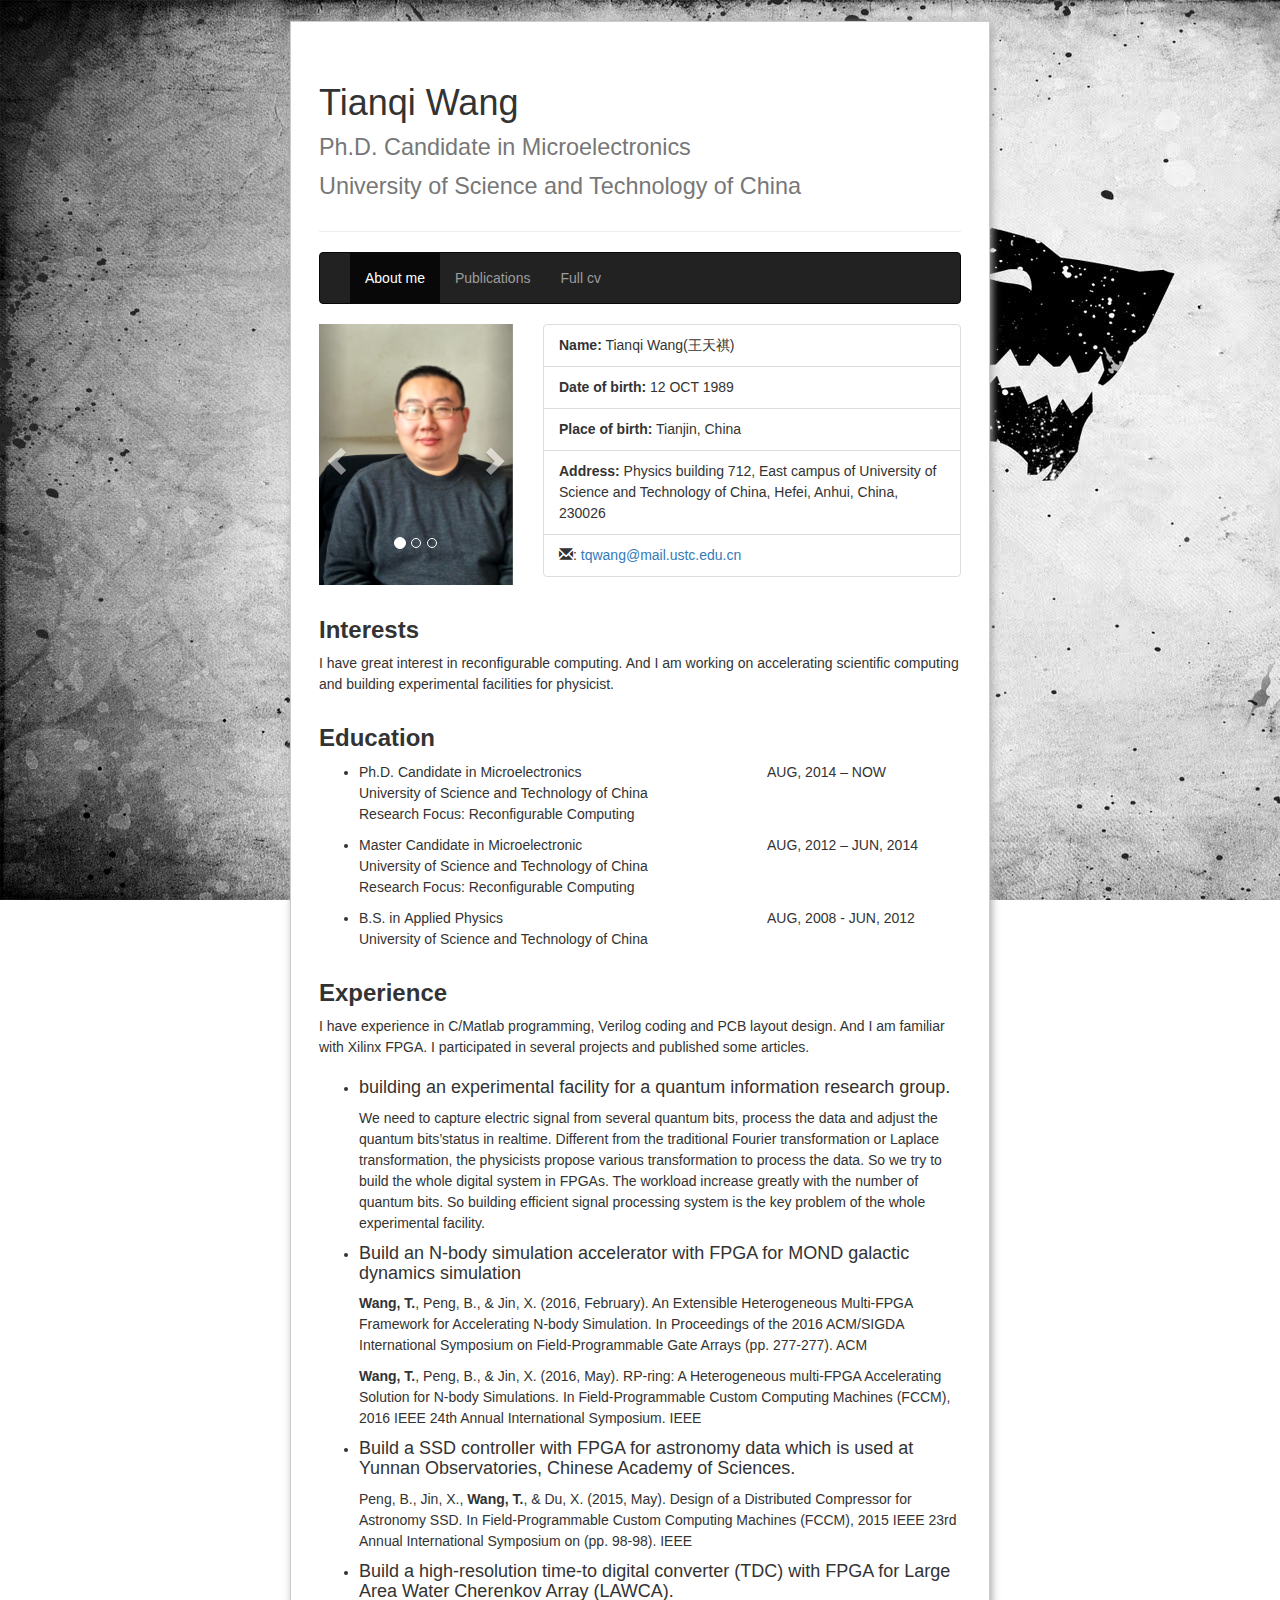
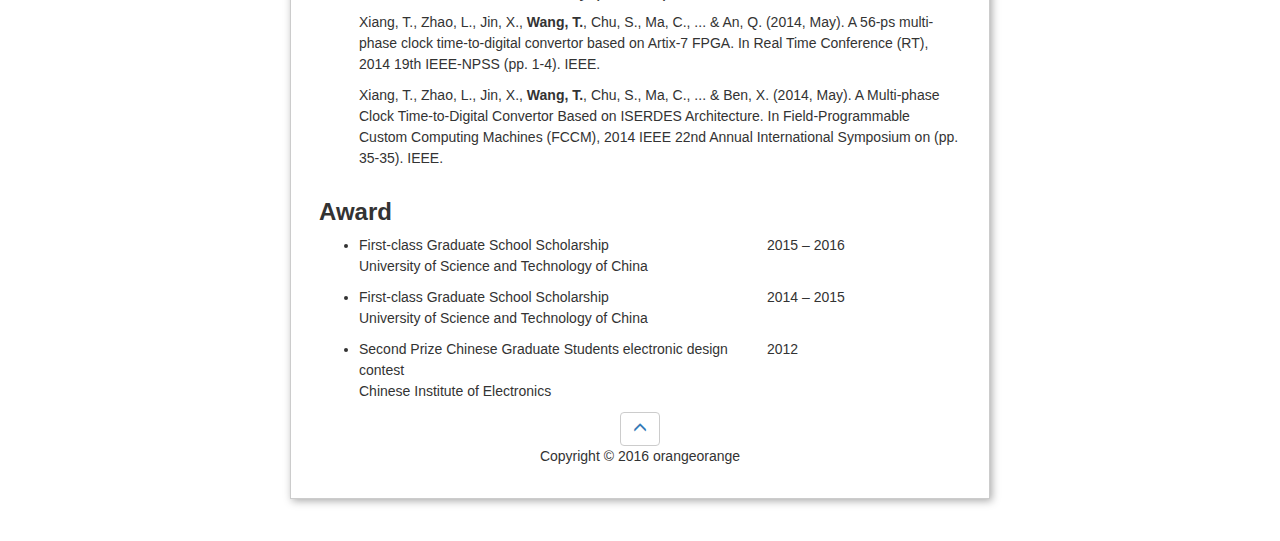
<file: index.html>
<!DOCTYPE html>
<html lang="en">
<head>
  <title>About me</title>
  <meta charset="utf-8">
  <meta name="keywords" content="tianqi Wang"/>
  <meta name="description" content="tianqi Wang, University of Science and Technology of China, pulication, experience, award"/>
  <link rel="stylesheet" href="css/bootstrap.min.css">  

  <link href="css/cover.css" rel="stylesheet">

  <script src="https://cdn.static.runoob.com/libs/jquery/2.1.1/jquery.min.js"></script>

  <script src="js/bootstrap.min.js"></script>

  <script src="js/my.js"></script>

</head>

<body>

<div class="container">

<div class="page-header">
  <h1>Tianqi Wang<br>
  <small>Ph.D. Candidate in Microelectronics<br>
  University of Science and Technology of China</small><h1>
</div>


<nav class="navbar navbar-default navbar-inverse">
  <div class="container-fluid">
    <!-- Brand and toggle get grouped for better mobile display -->
    <div class="navbar-header">
      <button type="button" class="navbar-toggle collapsed" data-toggle="collapse" data-target="#bs-example-navbar-collapse-1" aria-expanded="false">
        <span class="sr-only">Toggle navigation</span>
        <span class="icon-bar"></span>
        <span class="icon-bar"></span>
        <span class="icon-bar"></span>
      </button>
    </div>

    <!-- Collect the nav links, forms, and other content for toggling -->
    <div class="collapse navbar-collapse" id="bs-example-navbar-collapse-1">
      <ul class="nav navbar-nav">
        <li class="active"><a href="#">About me<span class="sr-only">(current)</span></a></li>
          <li role="presentation"><a href="pulication.html">Publications</a></li>
          <li role="presentation"><a href="cv_en.pdf">Full cv</a></li>
      </ul>
    </div><!-- /.navbar-collapse -->
  </div><!-- /.container-fluid -->
</nav>



  <div class="row">
    <div class="col-xs-5 col-sm-4">

    <!-- /.carousel -->
    <div id="myCarousel" class="carousel slide" data-ride="carousel">
      <!-- Indicators -->
      <ol class="carousel-indicators">
        <li data-target="#myCarousel" data-slide-to="0" class="active"></li>
        <li data-target="#myCarousel" data-slide-to="1"></li>
        <li data-target="#myCarousel" data-slide-to="2"></li>
      </ol>
      <div class="carousel-inner" role="listbox">
        <div class="item active">
          <img class="first-slide" src="image/wtq1.jpg"  alt="First slide">
        </div>
        <div class="item">
          <img class="second-slide" src="image/wtq2.jpg" alt="Second slide">
        </div>
        <div class="item">
          <img class="third-slide" src="image/wtq3.jpg" alt="Third slide">
        </div>
      </div>
      <a class="left carousel-control" href="#myCarousel" role="button" data-slide="prev">
        <span class="glyphicon glyphicon-chevron-left" aria-hidden="true"></span>
        <span class="sr-only">Previous</span>
      </a>
      <a class="right carousel-control" href="#myCarousel" role="button" data-slide="next">
        <span class="glyphicon glyphicon-chevron-right" aria-hidden="true"></span>
        <span class="sr-only">Next</span>
      </a>
    </div><!-- /.carousel -->


    </div>
    <div class="col-xs-7 col-sm-8">
      <ul class="list-group">
        <li class="list-group-item"><strong>Name:</strong> Tianqi Wang(王天祺)</li>
        <li class="list-group-item"><strong>Date of birth:</strong> 12 OCT 1989</li>
        <li class="list-group-item"><strong>Place of birth:</strong> Tianjin, China</li>
        <li class="list-group-item"><strong>Address:</strong> Physics building 712, East campus of University of Science and Technology of China, Hefei, Anhui, China, 230026</li>
        <li class="list-group-item"><span class="glyphicon glyphicon-envelope" aria-hidden="true"></span>:<a href="mailto:#"> tqwang@mail.ustc.edu.cn</a></li>
      </address>


      <!--maybe it can be used here.
      <ul class="list-group">
  <li class="list-group-item">Cras justo odio</li>
  <li class="list-group-item">Dapibus ac facilisis in</li>
  <li class="list-group-item">Morbi leo risus</li>
  <li class="list-group-item">Porta ac consectetur ac</li>
  <li class="list-group-item">Vestibulum at eros</li>
</ul>
      -->

 <!--     <div class="btn-toolbar" role="toolbar" >
      <div class="btn-group" role="group" aria-label="firstGroup" visibility="hidden">
        <button id="volume_up" type="button" class="btn btn-default" visibility="hidden" onclick="volume_up()"><span class="glyphicon glyphicon-volume-up" aria-hidden="true"></span></button>
        <button id="volume_down" type="button" class="btn btn-default" visibility='hidden' onclick="volume_down()"><span class="glyphicon glyphicon-volume-down" aria-hidden="true"></span></button>
        <button id="volume_off" type="button" class="btn btn-default" visibility='hidden' onclick="volume_off()"><span class="glyphicon glyphicon-volume-off" aria-hidden="true"></span></button> 
      </div>
      <div class="btn-group" role="group" aria-label="secondGroup">
      <button id = "music" type="button" class="btn btn-default" onclick="music()"><span class="glyphicon glyphicon-music" aria-hidden="true"></span></button>
      </div>
      </div>-->


    </div>
    </div>

  <div class="row">
    <div class="col-xs-12">
      <div class="row">
        <div class="col-xs-12"><h3><b>Interests</b></h3>
        <p>I have great interest in reconfigurable computing. And I am working on accelerating scientific computing and building experimental facilities for physicist.</p>
        </div>
      </div>
    </div>
  </div>

  <div class="row">
    <div class="col-xs-12">
      <div class="row">
        <div class="col-xs-12"><h3><b>Education</b></h3></div>
        <div class ="col-xs-8 col-sm-8">
          <ul class="education_list">
            <li>Ph.D. Candidate in Microelectronics<br>
            University of Science and Technology of China<br>
            Research Focus: Reconfigurable Computing<br>
            </li>
          </ul>
        </div>
        <div class="col-xs-4 col-sm-4">
          <p>AUG, 2014 – NOW</p>
        </div>
        <div class ="col-xs-8 col-sm-8">
          <ul class="education_list">
            <li>Master Candidate in Microelectronic<br>
            University of Science and Technology of China<br>
            Research Focus: Reconfigurable Computing<br>
            </li>
          </ul>
        </div>
        <div class="col-xs-4 col-sm-4">
          <p>AUG, 2012 – JUN, 2014</p>
        </div>
        <div class ="col-xs-8 col-sm-8">
          <ul class="education_list">
            <li>B.S. in Applied Physics<br>
            University of Science and Technology of China<br>
            </li>
          </ul>
        </div>
        <div class="col-xs-4 col-sm-4">
          <p>AUG, 2008 ‐ JUN, 2012</p>
        </div>
      </div>
    </div>
  </div>


  <div class="row">
    <div class="col-xs-12">
      <div class="row">
        <div class="col-xs-12"><h3><b>Experience</b></h3>
          <p>  I  have experience in C/Matlab programming,  Verilog  coding and  PCB layout design.  And I am familiar with Xilinx FPGA. I participated in several projects and published some articles.</p>
        </div>
        <div class="col-xs-12 col-sm-12">
          <ul class="experience_list">
            <li><h4>building  an experimental facility for  a quantum information research group.</h4>
            <p>We  need to capture electric signal from  several  quantum bits,  process the data  and adjust the quantum bits’status in realtime. Different from the traditional Fourier transformation or Laplace transformation, the  physicists propose various transformation to  process the data.  So we try to build the whole digital system in FPGAs.  The workload increase greatly with the number of quantum bits. So building efficient signal processing system is the key problem of the whole experimental facility.</p>
            </li>
            <li><h4>Build an N-body simulation accelerator with FPGA for MOND galactic dynamics simulation</h4>
            <p><strong>Wang, T.</strong>, Peng, B., & Jin, X. (2016, February). An Extensible Heterogeneous Multi-FPGA Framework for 
Accelerating N-body Simulation. In Proceedings of the 2016 ACM/SIGDA International Symposium on Field-Programmable Gate Arrays (pp. 277-277). ACM</p>
            <p><strong>Wang, T.</strong>, Peng, B., & Jin, X. (2016,  May).  RP-ring: A Heterogeneous multi-FPGA Accelerating Solution for N-body Simulations.  In Field-Programmable Custom  Computing Machines (FCCM), 2016 IEEE 24th  Annual 
International Symposium. IEEE</p>
            </li>
            <li><h4>Build a SSD controller  with FPGA  for astronomy data which is used at Yunnan Observatories, Chinese Academy of Sciences.</h4>
            <p>Peng, B., Jin, X.,  <strong>Wang, T.</strong>, & Du, X. (2015, May). Design of a Distributed Compressor for Astronomy SSD. 
In Field-Programmable Custom Computing Machines (FCCM), 2015 IEEE 23rd Annual International Symposium 
on (pp. 98-98). IEEE</p>
            </li>
            <li><h4>Build a  high-resolution time-to digital converter (TDC)  with FPGA  for Large Area Water Cherenkov Array (LAWCA).</h4>
            <p>Xiang, T., Zhao, L., Jin, X., <strong>Wang, T.</strong>, Chu, S., Ma, C., ... & An, Q. (2014, May). A 56-ps multi-phase clock time-to-digital convertor based on Artix-7 FPGA. In Real Time Conference (RT), 2014 19th IEEE-NPSS (pp. 1-4). IEEE.</p>
            <p>Xiang, T., Zhao, L., Jin, X., <strong>Wang, T.</strong>, Chu, S., Ma, C., ... & Ben, X. (2014, May). A Multi-phase Clock Time-to-Digital Convertor Based on ISERDES Architecture. In Field-Programmable Custom Computing Machines (FCCM), 
2014 IEEE 22nd Annual International Symposium on (pp. 35-35). IEEE.</p>
            </li>
          </ul>
        </div>
      </div>
    </div>
  </div>


  <div class="row">
    <div class="col-xs-12">
      <div class="row">
        <div class="col-xs-12"><h3><b>Award</b></h3></div>
        <div class ="col-xs-8 col-sm-8">
          <ul class="award_list">
            <li>First-class Graduate School Scholarship<br>
            University of Science and Technology of China<br>
            </li>
          </ul>
        </div>
        <div class="col-xs-4 col-sm-4">
          <p>2015 – 2016</p>
        </div>
        <div class ="col-xs-8 col-sm-8">
          <ul class="award_list">
            <li>First-class Graduate School Scholarship<br>
            University of Science and Technology of China<br>
            </li>
          </ul>
        </div>
        <div class="col-xs-4 col-sm-4">
          <p>2014 – 2015</p>
        </div>
        <div class ="col-xs-8 col-sm-8">
          <ul class="award_list">
            <li>Second Prize Chinese Graduate Students electronic design contest<br>
            Chinese Institute of Electronics<br>
            </li>
          </ul>
        </div>
        <div class="col-xs-4 col-sm-4">
          <p>2012</p>
        </div>
      </div>
    </div>
  </div>


<div align="center">
  <button type="button" class="btn btn-default" title="back to top"><a href="#top" class="back to top"><span class="glyphicon glyphicon-menu-up" aria-hidden="true"></span></a></button>
</div>


<div align="center">
  <p>Copyright &copy 2016 orangeorange</p>
</div>


</div>

</body>
</html>
</file>
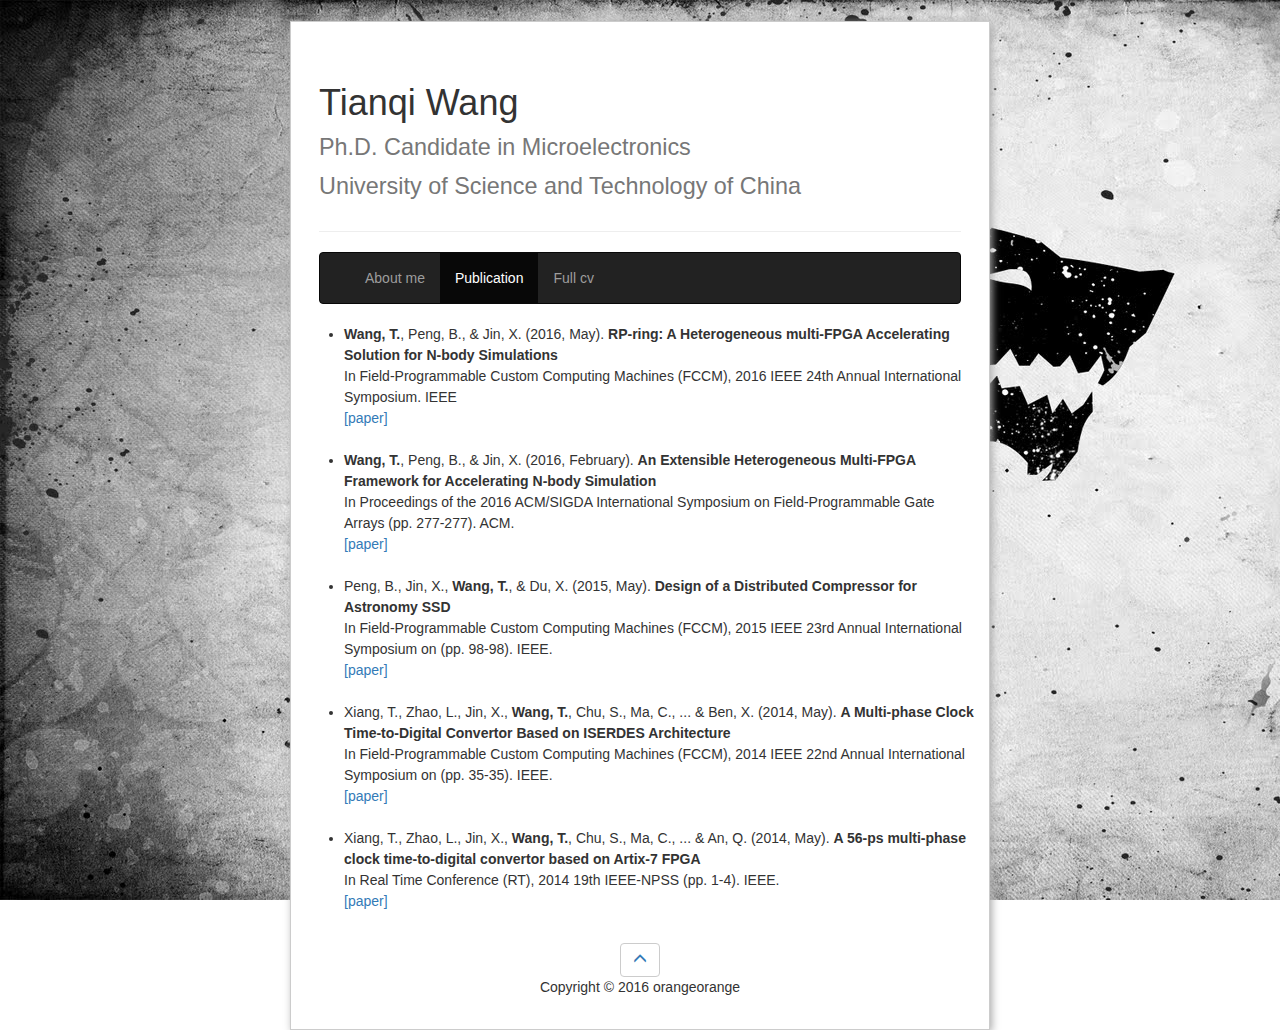
<file: pulication.html>
<!DOCTYPE html>
<html lang="en" style="height: 100%;">
<head>
  <title>publications</title>
  <meta charset="utf-8">
  <link rel="stylesheet" href="css/bootstrap.min.css">  

  <link href="css/cover.css" rel="stylesheet">

  <script src="https://cdn.static.runoob.com/libs/jquery/2.1.1/jquery.min.js"></script>
  <script src="js/bootstrap.min.js"></script>
</head>

<body style="height: 100%;">

<div class="container" id ="container" \>

<div class="page-header">
  <h1>Tianqi Wang<br>
  <small>Ph.D. Candidate in Microelectronics<br>
  University of Science and Technology of China</small><h1>
</div>


<nav class="navbar navbar-default navbar-inverse">
  <div class="container-fluid">
    <!-- Brand and toggle get grouped for better mobile display -->
    <div class="navbar-header">
      <button type="button" class="navbar-toggle collapsed" data-toggle="collapse" data-target="#bs-example-navbar-collapse-1" aria-expanded="false">
        <span class="sr-only">Toggle navigation</span>
        <span class="icon-bar"></span>
        <span class="icon-bar"></span>
        <span class="icon-bar"></span>
      </button>
    </div>

    <!-- Collect the nav links, forms, and other content for toggling -->
    <div class="collapse navbar-collapse" id="bs-example-navbar-collapse-1">
      <ul class="nav navbar-nav">
        <li role="presentation"><a href="index.html">About me</a></li>
        <li class="active"><a href="#">Publication<span class="sr-only">(current)</span></a></li>
          <li role="presentation"><a href="cv_en.pdf">Full cv</a></li>
      </ul>
    </div><!-- /.navbar-collapse -->
  </div><!-- /.container-fluid -->
</nav>


  <div class="row">
    <ul class="mylist">
      <li><strong>Wang, T.</strong>, Peng, B., & Jin, X. (2016,  May).  <strong>RP-ring: A Heterogeneous multi-FPGA Accelerating Solution for N-body Simulations</strong><br>  In Field-Programmable Custom  Computing Machines (FCCM), 2016 IEEE 24th  Annual 
International Symposium. IEEE<br><a href="http://ieeexplore.ieee.org/document/7544743/">[paper]</a><br><br>
      </li>
      <li><strong>Wang, T.</strong>, Peng, B., & Jin, X. (2016, February). <strong>An Extensible Heterogeneous Multi-FPGA Framework for 
Accelerating N-body Simulation</strong><br> In Proceedings of the 2016 ACM/SIGDA International Symposium on Field-Programmable Gate Arrays (pp. 277-277). ACM.<br>
      <a href="http://ieeexplore.ieee.org/document/7544743/">[paper]</a><br><br>
      </li>
      <li>Peng, B., Jin, X.,  <strong>Wang, T.</strong>, & Du, X. (2015, May). <strong>Design of a Distributed Compressor for Astronomy SSD</strong><br> 
In Field-Programmable Custom Computing Machines (FCCM), 2015 IEEE 23rd Annual International Symposium 
on (pp. 98-98). IEEE.<br><a href="http://ieeexplore.ieee.org/document/7160048/">[paper]</a><br><br>
      </li>
      <li>Xiang, T., Zhao, L., Jin, X., <strong>Wang, T.</strong>, Chu, S., Ma, C., ... & Ben, X. (2014, May). <strong>A Multi-phase Clock Time-to-Digital Convertor Based on ISERDES Architecture</strong><br> In Field-Programmable Custom Computing Machines (FCCM), 
2014 IEEE 22nd Annual International Symposium on (pp. 35-35). IEEE.<br><a href="http://ieeexplore.ieee.org/document/6861584/">[paper]</a><br><br>
      </li>
      <li>Xiang, T., Zhao, L., Jin, X., <strong>Wang, T.</strong>, Chu, S., Ma, C., ... & An, Q. (2014, May). <strong>A 56-ps multi-phase clock time-to-digital convertor based on Artix-7 FPGA</strong><br>In Real Time Conference (RT), 2014 19th IEEE-NPSS (pp. 1-4). IEEE.<br><a href="http://ieeexplore.ieee.org/document/7097544/">[paper]</a><br><br>
      </li>
    </ul>
  </div>

  <div align="center">
    <button type="button" class="btn btn-default" title="back to top"><a href="#top" class="back to top"><span class="glyphicon glyphicon-menu-up" aria-hidden="true"></span></a></button>
  </div>


	<div align="center">
  		<p>Copyright &copy 2016 orangeorange</p>
	</div>

			

</div>

</body>
</html>
</file>
<file: css/cover.css>
.container {
    background: white;
    width: 50em;
    line-height: 1.5em;
    margin: 1.5em auto 3em auto;
    padding: 1.5em 2em;
    border: 1px solid #ccc;
    box-shadow: 2px 2px 8px #aaa;
    -webkit-box-shadow: 2px 2px 8px #aaa;
    -moz-box-shadow: 2px 2px 8px #aaa;
}

body {
    background-image:url(got4.jpg);
    background-attachment:fixed;
}
</file>
